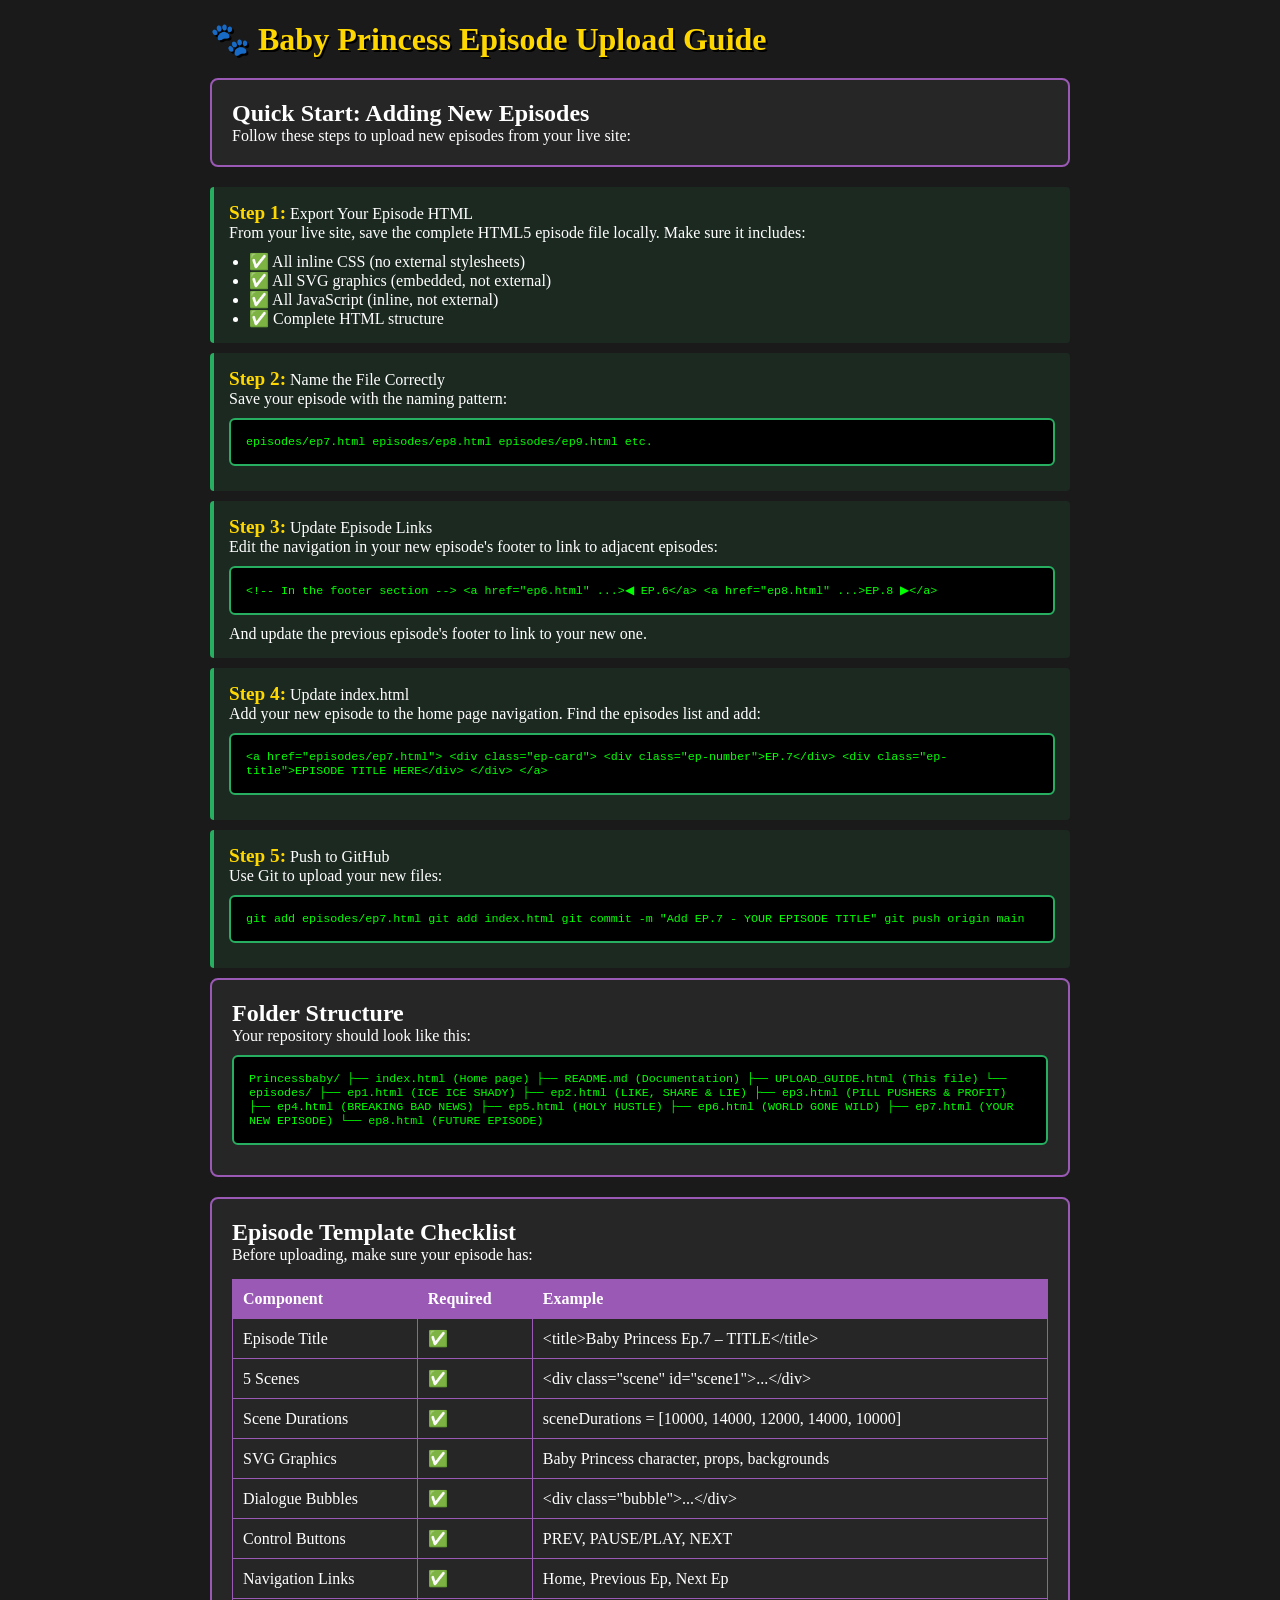
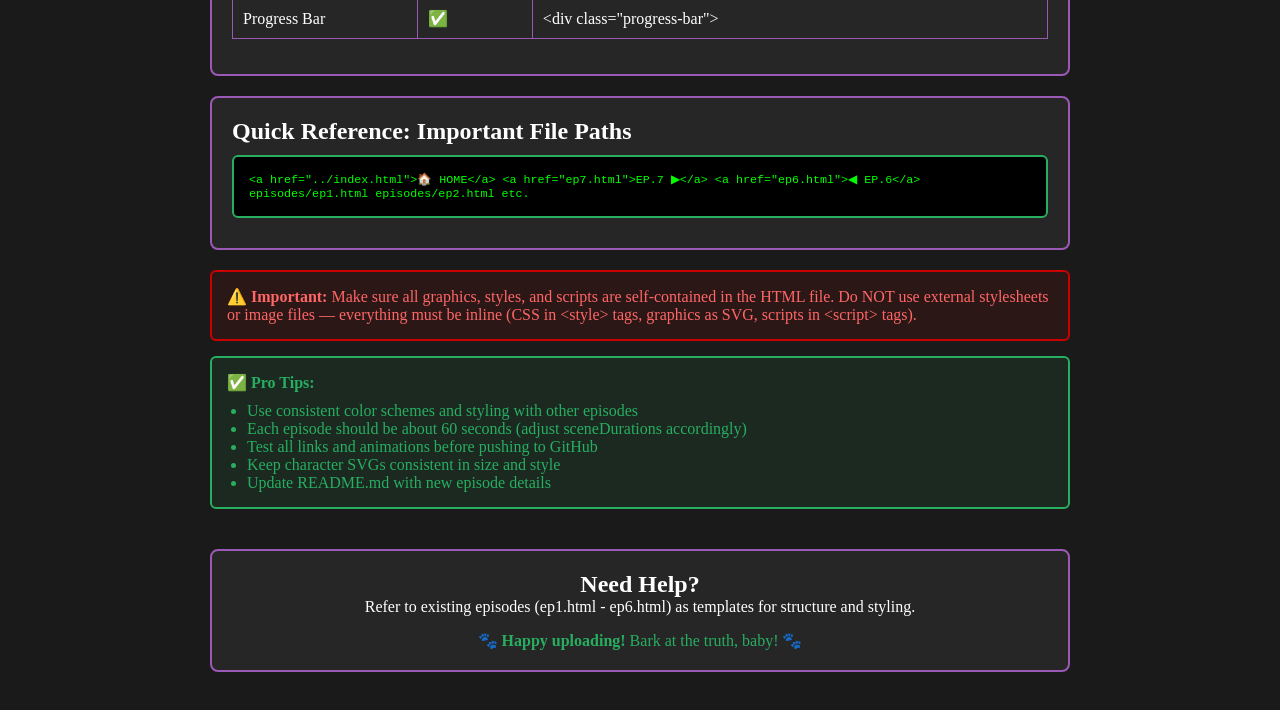
<file: UPLOAD_GUIDE.html>
<!DOCTYPE html>
<html lang="en">
<head>
<meta charset="UTF-8">
<meta name="viewport" content="width=device-width, initial-scale=1.0">
<title>Baby Princess - Episode Upload Helper</title>
<style>
  * { margin:0; padding:0; box-sizing:border-box; }
  body { 
    background:#1a1a1a; 
    font-family:'Comic Neue',cursive; 
    color:#fff;
    padding:20px;
    max-width:900px;
    margin:0 auto;
  }
  h1 { color:#FFD700; text-shadow:2px 2px 0 #000; margin-bottom:20px; }
  .section { 
    background:rgba(255,255,255,0.05); 
    border:2px solid #9b59b6; 
    border-radius:8px; 
    padding:20px; 
    margin-bottom:20px;
  }
  .code-block {
    background:#000;
    border:2px solid #27ae60;
    border-radius:6px;
    padding:15px;
    overflow-x:auto;
    font-family:monospace;
    font-size:0.9em;
    color:#00ff00;
    margin:10px 0;
  }
  .step {
    background:rgba(39,174,96,0.1);
    border-left:4px solid #27ae60;
    padding:15px;
    margin:10px 0;
    border-radius:4px;
  }
  .step-number {
    color:#FFD700;
    font-weight:700;
    font-size:1.2em;
  }
  .warning {
    background:rgba(204,0,0,0.1);
    border:2px solid #cc0000;
    border-radius:6px;
    padding:15px;
    color:#ff6666;
    margin:15px 0;
  }
  .success {
    background:rgba(39,174,96,0.1);
    border:2px solid #27ae60;
    border-radius:6px;
    padding:15px;
    color:#27ae60;
    margin:15px 0;
  }
  a { color:#FFD700; text-decoration:none; border-bottom:1px dotted #FFD700; }
  a:hover { color:#fff; }
  table {
    width:100%;
    border-collapse:collapse;
    margin:15px 0;
  }
  th, td {
    border:1px solid #9b59b6;
    padding:10px;
    text-align:left;
  }
  th {
    background:#9b59b6;
    color:#fff;
  }
</style>
</head>
<body>

<h1>🐾 Baby Princess Episode Upload Guide</h1>

<div class="section">
  <h2>Quick Start: Adding New Episodes</h2>
  <p>Follow these steps to upload new episodes from your live site:</p>
</div>

<div class="step">
  <span class="step-number">Step 1:</span> Export Your Episode HTML
  <p>From your live site, save the complete HTML5 episode file locally. Make sure it includes:</p>
  <ul style="margin-left:20px;margin-top:10px;">
    <li>✅ All inline CSS (no external stylesheets)</li>
    <li>✅ All SVG graphics (embedded, not external)</li>
    <li>✅ All JavaScript (inline, not external)</li>
    <li>✅ Complete HTML structure</li>
  </ul>
</div>

<div class="step">
  <span class="step-number">Step 2:</span> Name the File Correctly
  <p>Save your episode with the naming pattern:</p>
  <div class="code-block">
    episodes/ep7.html
    episodes/ep8.html
    episodes/ep9.html
    etc.
  </div>
</div>

<div class="step">
  <span class="step-number">Step 3:</span> Update Episode Links
  <p>Edit the navigation in your new episode's footer to link to adjacent episodes:</p>
  <div class="code-block">
&lt;!-- In the footer section --&gt;
&lt;a href="ep6.html" ...&gt;◀ EP.6&lt;/a&gt;
&lt;a href="ep8.html" ...&gt;EP.8 ▶&lt;/a&gt;
  </div>
  <p>And update the previous episode's footer to link to your new one.</p>
</div>

<div class="step">
  <span class="step-number">Step 4:</span> Update index.html
  <p>Add your new episode to the home page navigation. Find the episodes list and add:</p>
  <div class="code-block">
&lt;a href="episodes/ep7.html"&gt;
  &lt;div class="ep-card"&gt;
    &lt;div class="ep-number"&gt;EP.7&lt;/div&gt;
    &lt;div class="ep-title"&gt;EPISODE TITLE HERE&lt;/div&gt;
  &lt;/div&gt;
&lt;/a&gt;
  </div>
</div>

<div class="step">
  <span class="step-number">Step 5:</span> Push to GitHub
  <p>Use Git to upload your new files:</p>
  <div class="code-block">
git add episodes/ep7.html
git add index.html
git commit -m "Add EP.7 - YOUR EPISODE TITLE"
git push origin main
  </div>
</div>

<div class="section">
  <h2>Folder Structure</h2>
  <p>Your repository should look like this:</p>
  <div class="code-block">
Princessbaby/
├── index.html              (Home page)
├── README.md               (Documentation)
├── UPLOAD_GUIDE.html       (This file)
└── episodes/
    ├── ep1.html           (ICE ICE SHADY)
    ├── ep2.html           (LIKE, SHARE & LIE)
    ├── ep3.html           (PILL PUSHERS & PROFIT)
    ├── ep4.html           (BREAKING BAD NEWS)
    ├── ep5.html           (HOLY HUSTLE)
    ├── ep6.html           (WORLD GONE WILD)
    ├── ep7.html           (YOUR NEW EPISODE)
    └── ep8.html           (FUTURE EPISODE)
  </div>
</div>

<div class="section">
  <h2>Episode Template Checklist</h2>
  <p>Before uploading, make sure your episode has:</p>
  <table>
    <tr>
      <th>Component</th>
      <th>Required</th>
      <th>Example</th>
    </tr>
    <tr>
      <td>Episode Title</td>
      <td>✅</td>
      <td>&lt;title&gt;Baby Princess Ep.7 – TITLE&lt;/title&gt;</td>
    </tr>
    <tr>
      <td>5 Scenes</td>
      <td>✅</td>
      <td>&lt;div class="scene" id="scene1"&gt;...&lt;/div&gt;</td>
    </tr>
    <tr>
      <td>Scene Durations</td>
      <td>✅</td>
      <td>sceneDurations = [10000, 14000, 12000, 14000, 10000]</td>
    </tr>
    <tr>
      <td>SVG Graphics</td>
      <td>✅</td>
      <td>Baby Princess character, props, backgrounds</td>
    </tr>
    <tr>
      <td>Dialogue Bubbles</td>
      <td>✅</td>
      <td>&lt;div class="bubble"&gt;...&lt;/div&gt;</td>
    </tr>
    <tr>
      <td>Control Buttons</td>
      <td>✅</td>
      <td>PREV, PAUSE/PLAY, NEXT</td>
    </tr>
    <tr>
      <td>Navigation Links</td>
      <td>✅</td>
      <td>Home, Previous Ep, Next Ep</td>
    </tr>
    <tr>
      <td>Progress Bar</td>
      <td>✅</td>
      <td>&lt;div class="progress-bar"&gt;</td>
    </tr>
  </table>
</div>

<div class="section">
  <h2>Quick Reference: Important File Paths</h2>
  <div class="code-block">
<!-- Link to home page from episode -->
&lt;a href="../index.html"&gt;🏠 HOME&lt;/a&gt;

<!-- Link between episodes -->
&lt;a href="ep7.html"&gt;EP.7 ▶&lt;/a&gt;
&lt;a href="ep6.html"&gt;◀ EP.6&lt;/a&gt;

<!-- All episodes in /episodes/ folder -->
episodes/ep1.html
episodes/ep2.html
etc.
  </div>
</div>

<div class="warning">
  <strong>⚠️ Important:</strong> Make sure all graphics, styles, and scripts are self-contained in the HTML file. Do NOT use external stylesheets or image files — everything must be inline (CSS in &lt;style&gt; tags, graphics as SVG, scripts in &lt;script&gt; tags).
</div>

<div class="success">
  <strong>✅ Pro Tips:</strong>
  <ul style="margin-left:20px;margin-top:10px;">
    <li>Use consistent color schemes and styling with other episodes</li>
    <li>Each episode should be about 60 seconds (adjust sceneDurations accordingly)</li>
    <li>Test all links and animations before pushing to GitHub</li>
    <li>Keep character SVGs consistent in size and style</li>
    <li>Update README.md with new episode details</li>
  </ul>
</div>

<div class="section" style="text-align:center;margin-top:40px;">
  <h2>Need Help?</h2>
  <p>Refer to existing episodes (ep1.html - ep6.html) as templates for structure and styling.</p>
  <p style="margin-top:15px;color:#27ae60;">
    🐾 <strong>Happy uploading!</strong> Bark at the truth, baby! 🐾
  </p>
</div>

</body>
</html>
</file>
